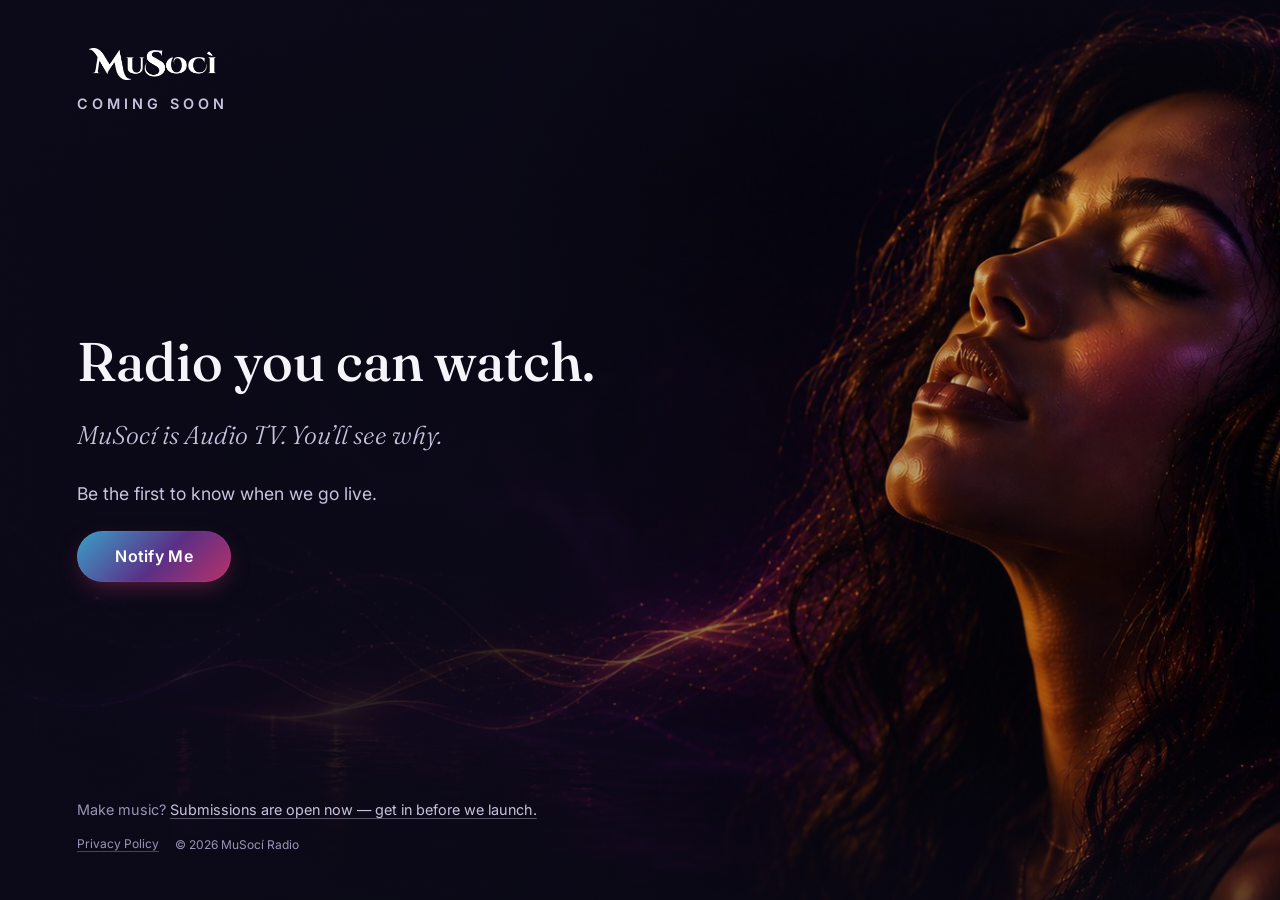
<file: index.html>
<!DOCTYPE html>
<html lang="en">
<head>
<meta charset="UTF-8" />
<meta name="viewport" content="width=device-width, initial-scale=1.0" />
<title>MuSocí Radio — Coming Soon</title>
<meta name="description" content="MuSocí Radio is coming soon. Radio you can watch. Be the first to know when we go live." />
<!-- Open Graph / social share preview -->
<meta property="og:site_name" content="MuSocí Radio" />
<meta property="og:type" content="website" />
<meta property="og:title" content="MuSocí Radio — Coming Soon" />
<meta property="og:description" content="Radio you can watch. Be the first to know when we go live." />
<meta property="og:url" content="https://musociradio.com/" />
<meta property="og:image" content="https://musociradio.com/hero.jpg?v=1" />
<meta name="twitter:card" content="summary_large_image" />
<meta name="twitter:title" content="MuSocí Radio — Coming Soon" />
<meta name="twitter:description" content="Radio you can watch. Be the first to know when we go live." />
<meta name="twitter:image" content="https://musociradio.com/hero.jpg?v=1" />
<link rel="icon" type="image/png" href="MuSoci_symbol_clr.png" />
<link rel="apple-touch-icon" href="MuSoci_symbol_clr.png" />
<link rel="preconnect" href="https://fonts.googleapis.com">
<link rel="preconnect" href="https://fonts.gstatic.com" crossorigin>
<link href="https://fonts.googleapis.com/css2?family=Fraunces:opsz,wght@9..144,300;9..144,500;9..144,600&family=Inter:wght@300;400;500;600;700&display=swap" rel="stylesheet">
<link rel="stylesheet" href="styles.css?v=3" />
</head>
<body>

<main class="hero">
  <div class="hero-overlay" aria-hidden="true"></div>

  <div class="hero-content">

    <div class="hero-top">
      <img src="MuSoci_text_wht.png" alt="MuSocí Radio" class="wordmark" />
      <p class="kicker">Coming Soon</p>
    </div>

    <div class="hero-mid">
      <h1 class="headline">
        Radio you can watch.<br />
        <span class="headline-sub">MuSocí is Audio TV. You&rsquo;ll see why.</span>
      </h1>

      <p class="signup-lead">Be the first to know when we go live.</p>

      <a href="notify.html" class="notify-cta">Notify Me</a>
    </div>

    <div class="hero-bottom">
      <p class="artist-line">
        Make music? <a href="https://form.jotform.com/260776450439060" class="artist-link">Submissions are open now — get in before we launch.</a>
      </p>

      <footer class="hero-footer">
        <!-- FLAG: swap to https://musociradio.com/privacy.html once the real site
             is live and DNS is pointed there. Currently points to the GitHub Pages legal site
             (musoci-legal repo) since the original Netlify legal deploy was blocked. -->
        <a href="https://musociradio.github.io/musoci-legal/privacy.html" class="footer-link">Privacy Policy</a>
        <span class="footer-copy">&copy; 2026 MuSocí Radio</span>
      </footer>
    </div>

  </div>
</main>

</body>
</html>
</file>
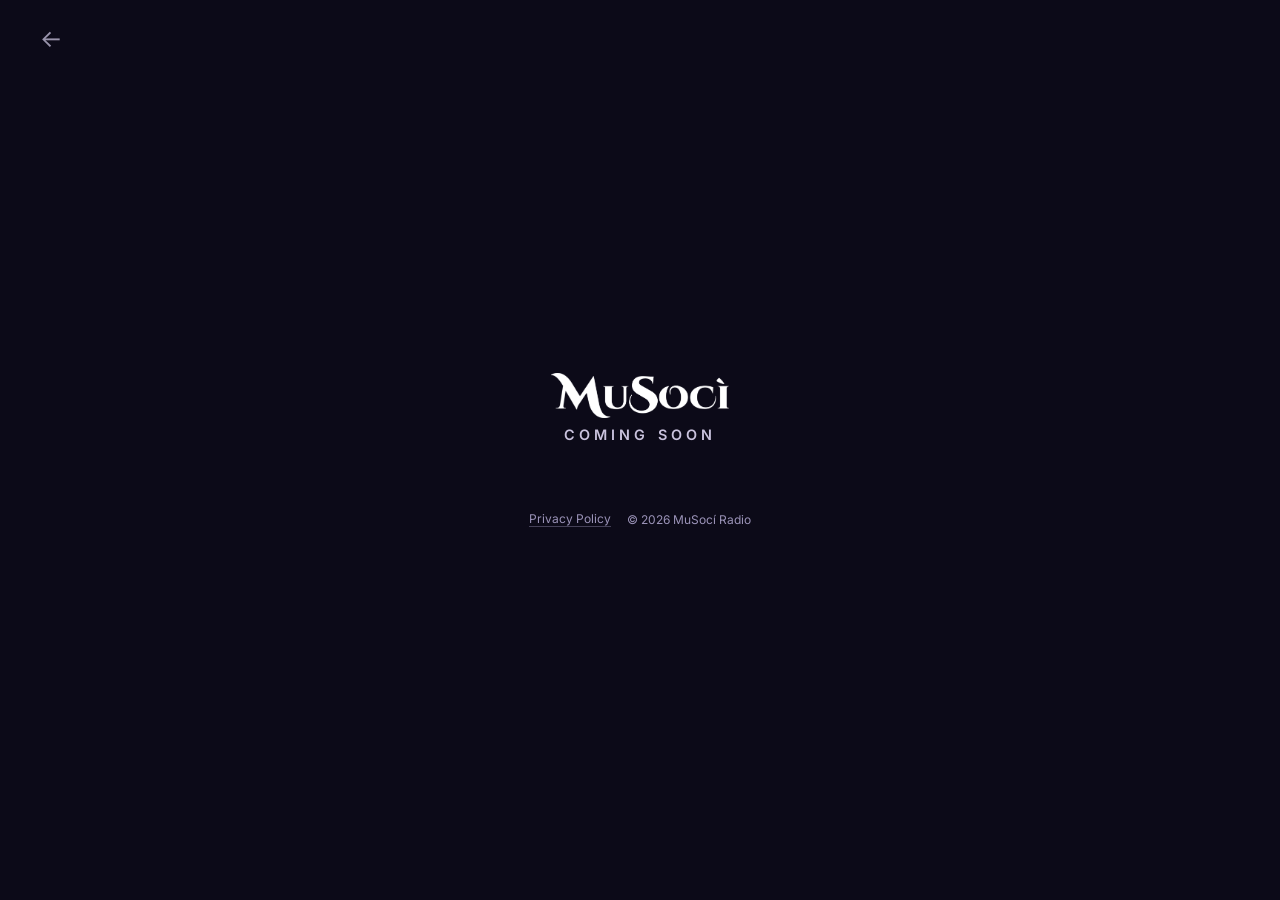
<file: notify.html>
<!DOCTYPE html>
<html lang="en">
<head>
<meta charset="UTF-8" />
<meta name="viewport" content="width=device-width, initial-scale=1.0" />
<title>MuSocí Radio — Notify Me</title>
<meta name="description" content="Be the first to know when MuSocí Radio goes live." />
<meta name="robots" content="noindex" />
<link rel="icon" type="image/png" href="MuSoci_symbol_clr.png" />
<link rel="apple-touch-icon" href="MuSoci_symbol_clr.png" />
<link rel="preconnect" href="https://fonts.googleapis.com">
<link rel="preconnect" href="https://fonts.gstatic.com" crossorigin>
<link href="https://fonts.googleapis.com/css2?family=Fraunces:opsz,wght@9..144,300;9..144,500;9..144,600&family=Inter:wght@300;400;500;600;700&display=swap" rel="stylesheet">
<link rel="stylesheet" href="styles.css?v=3" />
<script>
  (function (s, e, n, d, er) {
    s['Sender'] = er;
    s[er] = s[er] || function () {
      (s[er].q = s[er].q || []).push(arguments)
    }, s[er].l = 1 * new Date();
    s[er].on = function(event, callback) {
      s[er].listeners = s[er].listeners || {};
      (s[er].listeners[event] = s[er].listeners[event] || []).push(callback);
    };
    var a = e.createElement(n),
        m = e.getElementsByTagName(n)[0];
    a.async = 1;
    a.src = d;
    m.parentNode.insertBefore(a, m)
  })(window, document, 'script', 'https://cdn.sender.net/accounts_resources/universal.js', 'sender');
  sender('bee8ed750a2843')
</script>
</head>
<body>

<main class="notify-page">
  <a href="index.html" class="notify-back" aria-label="Back to home">&larr;</a>

  <div class="notify-content">
    <img src="MuSoci_text_wht.png" alt="MuSocí Radio" class="notify-wordmark" />
    <p class="notify-kicker">Coming Soon</p>

    <div class="signup-form-wrap">
      <div style="text-align: left" class="sender-form-field" data-sender-form-id="aQWyKM"></div>
    </div>

    <footer class="notify-footer">
      <!-- FLAG: swap to https://musociradio.com/privacy.html once the real site
           is live and DNS is pointed there. Currently points to the GitHub Pages legal site
           (musoci-legal repo) since the original Netlify legal deploy was blocked. -->
      <a href="https://musociradio.github.io/musoci-legal/privacy.html" class="footer-link">Privacy Policy</a>
      <span class="footer-copy">&copy; 2026 MuSocí Radio</span>
    </footer>
  </div>
</main>

</body>
</html>
</file>
<file: styles.css>
/* =========================================================
   MuSocí Radio — Coming Soon
   Single-screen hero. Palette + type pulled from the main
   site design system (see musoci-radio/css/styles.css).
   ========================================================= */

:root {
  --color-blue:      #3aa0c8;
  --color-purple:    #5b2f86;
  --color-magenta:   #b8326a;
  --color-pink:      #fe66c4;

  --bg-0: #0c0a18;
  --text-0: #f6f4fb;
  --text-1: #c9c2dd;
  --text-muted: #9b93b8;

  --grad-brand: linear-gradient(135deg, var(--color-blue) 0%, var(--color-purple) 55%, var(--color-magenta) 100%);

  --font-display: "Fraunces", Georgia, serif;
  --font-body: "Inter", -apple-system, BlinkMacSystemFont, "Segoe UI", sans-serif;
}

* { box-sizing: border-box; }

html, body {
  margin: 0;
  padding: 0;
  height: 100%;
  background: var(--bg-0);
  color: var(--text-0);
  font-family: var(--font-body);
}

.visually-hidden {
  position: absolute;
  width: 1px;
  height: 1px;
  padding: 0;
  margin: -1px;
  overflow: hidden;
  clip: rect(0, 0, 0, 0);
  white-space: nowrap;
  border: 0;
}

/* =========================================================
   HERO
   ========================================================= */

.hero {
  position: relative;
  min-height: 100dvh;
  width: 100%;
  overflow: hidden;
  background: var(--bg-0);
}

.hero::before {
  content: "";
  position: absolute;
  inset: 0;
  background: url("hero.jpg?v=1") no-repeat center center / cover;
  background-position: left center;
}

.hero-overlay {
  position: absolute;
  inset: 0;
  background:
    linear-gradient(90deg, rgba(12, 10, 24, 0.94) 0%, rgba(12, 10, 24, 0.86) 38%, rgba(12, 10, 24, 0.35) 62%, rgba(12, 10, 24, 0.08) 100%),
    linear-gradient(0deg, rgba(12, 10, 24, 0.55) 0%, rgba(12, 10, 24, 0) 22%, rgba(12, 10, 24, 0) 78%, rgba(12, 10, 24, 0.55) 100%);
}

.hero-content {
  position: relative;
  z-index: 1;
  min-height: 100dvh;
  display: flex;
  flex-direction: column;
  justify-content: space-between;
  padding: clamp(1.5rem, 4vw, 3rem) clamp(1.5rem, 6vw, 5rem);
  max-width: 720px;
}

/* --- Top: wordmark + kicker --- */

.hero-top {
  display: flex;
  flex-direction: column;
  align-items: center;
  align-self: flex-start;
  width: fit-content;
  max-width: 100%;
  gap: clamp(0.6rem, 1.6vh, 1rem);
}

.wordmark {
  height: clamp(26px, 3.6vh, 42px);
  width: auto;
  max-width: 100%;
  display: block;
}

.kicker {
  margin: 0;
  font-family: var(--font-body);
  font-weight: 600;
  font-size: clamp(0.75rem, 1.4vw, 0.9rem);
  letter-spacing: 0.28em;
  text-transform: uppercase;
  text-align: center;
  color: var(--text-1);

  /* LED shimmer, masked to the letterforms via background-clip: text
     so the glow only ever appears inside the glyphs themselves. */
  background-image: linear-gradient(
    100deg,
    var(--text-1) 0%,
    var(--text-1) 40%,
    #ffffff 48%,
    var(--color-pink) 52%,
    var(--text-1) 60%,
    var(--text-1) 100%
  );
  background-size: 280% 100%;
  background-position: 100% 0;
  -webkit-background-clip: text;
  background-clip: text;
  -webkit-text-fill-color: transparent;
  color: transparent;
  animation: kicker-shimmer 9.5s ease-in-out infinite;
}

@keyframes kicker-shimmer {
  0%   { background-position: 160% 0; }
  55%  { background-position: -60% 0; }
  100% { background-position: -60% 0; }
}

@media (prefers-reduced-motion: reduce) {
  .kicker {
    animation: none;
    background: none;
    -webkit-text-fill-color: currentColor;
    color: var(--text-1);
  }
}

/* --- Mid: headline + signup --- */

.hero-mid {
  display: flex;
  flex-direction: column;
  gap: clamp(1.25rem, 3vh, 2rem);
}

.headline {
  margin: 0;
  font-family: var(--font-display);
  font-weight: 500;
  line-height: 1.15;
  font-size: clamp(1.9rem, 5.2vw, 3.4rem);
  color: var(--text-0);
}

.headline-sub {
  display: inline-block;
  margin-top: 0.35em;
  font-weight: 300;
  font-style: italic;
  font-size: clamp(1.15rem, 2.6vw, 1.6rem);
  color: var(--text-1);
}

.signup-lead {
  margin: 0;
  font-size: clamp(0.95rem, 1.6vw, 1.1rem);
  color: var(--text-1);
}

/* --- "Notify Me" CTA button on the coming-soon hero ---
   Links to notify.html, which hosts the full Sender.net form
   (email + name) on its own branded dark page. */

.notify-cta {
  display: inline-flex;
  align-items: center;
  justify-content: center;
  align-self: flex-start;
  padding: 0.95rem 2.4rem;
  border-radius: 999px;
  border: none;
  background: var(--grad-brand);
  color: #fff;
  font-family: var(--font-body);
  font-weight: 600;
  font-size: 1rem;
  letter-spacing: 0.02em;
  text-decoration: none;
  cursor: pointer;
  box-shadow:
    0 8px 24px -8px rgba(184, 50, 106, 0.6),
    0 0 0 1px rgba(255, 255, 255, 0.04) inset;
  transition: transform 0.2s ease, box-shadow 0.2s ease;
}

.notify-cta:hover {
  transform: translateY(-2px);
  box-shadow:
    0 12px 28px -8px rgba(184, 50, 106, 0.75),
    0 0 0 1px rgba(255, 255, 255, 0.06) inset;
}

/* --- notify.html — standalone signup page --- */

.notify-page {
  min-height: 100dvh;
  width: 100%;
  background: var(--bg-0);
  display: flex;
  align-items: center;
  justify-content: center;
  padding: clamp(1.5rem, 4vw, 3rem);
  position: relative;
}

.notify-back {
  position: absolute;
  top: clamp(1.25rem, 3vh, 2rem);
  left: clamp(1.25rem, 4vw, 2.5rem);
  color: var(--text-1);
  text-decoration: none;
  font-size: 1.5rem;
  line-height: 1;
  opacity: 0.75;
  transition: opacity 0.2s ease, color 0.2s ease;
}

.notify-back:hover {
  opacity: 1;
  color: var(--text-0);
}

.notify-content {
  display: flex;
  flex-direction: column;
  align-items: center;
  text-align: center;
  gap: 0.5rem;
  max-width: 460px;
  width: 100%;
}

.notify-wordmark {
  height: clamp(32px, 5vh, 48px);
  width: auto;
}

.notify-kicker {
  margin: 0 0 1.75rem;
  font-family: var(--font-body);
  font-weight: 600;
  font-size: clamp(0.75rem, 1.4vw, 0.9rem);
  letter-spacing: 0.28em;
  text-transform: uppercase;
  color: var(--text-1);
}

.notify-content .signup-form-wrap {
  width: 100%;
}

/* --- Sender.net signup embed ---
   Sender injects its own markup/inline styles into .sender-form-field.
   These overrides target the common elements it renders (inputs, labels,
   submit button) to match the page's dark/brand look instead of Sender's
   default white-box styling. Class names below cover Sender's typical
   output; if their form builder changes markup, these may need a touch-up
   once the embed is live and actually rendered in a browser. */

.signup-form-wrap {
  max-width: 460px;
}

.signup-form-wrap .sender-form-field,
.signup-form-wrap form,
.signup-form-wrap .sender-form-container {
  background: transparent !important;
  box-shadow: none !important;
  border: none !important;
  padding: 0 !important;
  font-family: var(--font-body) !important;
}

.signup-form-wrap label,
.signup-form-wrap .sender-form-field-label {
  color: var(--text-1) !important;
  font-family: var(--font-body) !important;
  font-size: 0.8rem !important;
}

.signup-form-wrap input[type="text"],
.signup-form-wrap input[type="email"],
.signup-form-wrap .sender-form-field input {
  width: 100% !important;
  padding: 0.9rem 1.2rem !important;
  border-radius: 999px !important;
  border: 1px solid rgba(246, 244, 251, 0.22) !important;
  background: rgba(246, 244, 251, 0.06) !important;
  color: var(--text-0) !important;
  font-family: var(--font-body) !important;
  font-size: 0.95rem !important;
  margin-bottom: 0.75rem !important;
  box-sizing: border-box !important;
}

.signup-form-wrap input::placeholder {
  color: var(--text-muted) !important;
}

.signup-form-wrap input:focus {
  outline: none !important;
  border-color: var(--color-pink) !important;
  background: rgba(246, 244, 251, 0.1) !important;
}

.signup-form-wrap button,
.signup-form-wrap input[type="submit"],
.signup-form-wrap .sender-form-field button {
  width: auto !important;
  padding: 0.9rem 1.9rem !important;
  border-radius: 999px !important;
  border: none !important;
  background: var(--grad-brand) !important;
  color: #fff !important;
  font-family: var(--font-body) !important;
  font-weight: 600 !important;
  font-size: 0.95rem !important;
  letter-spacing: 0.02em !important;
  cursor: pointer !important;
  box-shadow:
    0 8px 24px -8px rgba(184, 50, 106, 0.6),
    0 0 0 1px rgba(255, 255, 255, 0.04) inset !important;
  transition: transform 0.2s ease, box-shadow 0.2s ease !important;
}

.signup-form-wrap button:hover,
.signup-form-wrap input[type="submit"]:hover {
  transform: translateY(-2px);
  box-shadow:
    0 12px 28px -8px rgba(184, 50, 106, 0.75),
    0 0 0 1px rgba(255, 255, 255, 0.06) inset !important;
}

/* --- Bottom: artist line + footer --- */

.hero-bottom {
  display: flex;
  flex-direction: column;
  gap: clamp(0.75rem, 2vh, 1.25rem);
}

.artist-line {
  margin: 0;
  font-size: clamp(0.8rem, 1.3vw, 0.9rem);
  color: var(--text-muted);
}

.artist-link {
  color: var(--text-1);
  text-decoration: underline;
  text-underline-offset: 3px;
  text-decoration-color: rgba(201, 194, 221, 0.4);
}

.artist-link:hover {
  color: var(--text-0);
  text-decoration-color: var(--color-pink);
}

.hero-footer {
  display: flex;
  align-items: center;
  gap: 1rem;
  font-size: 0.75rem;
  color: var(--text-muted);
}

.footer-link {
  color: var(--text-muted);
  text-decoration: none;
  border-bottom: 1px solid rgba(155, 147, 184, 0.4);
}

.footer-link:hover {
  color: var(--text-1);
  border-color: var(--text-1);
}

.footer-copy {
  color: var(--text-muted);
}

/* =========================================================
   RESPONSIVE — portrait / mobile
   ========================================================= */

@media (max-width: 720px) {
  .hero::before {
    /* Favor the subject (right side of the source photo) once the
       frame gets cropped narrow; the overlay keeps text legible
       over whatever part of the image sits behind it. */
    background-position: 68% center;
  }

  .hero-overlay {
    background:
      linear-gradient(180deg, rgba(12, 10, 24, 0.88) 0%, rgba(12, 10, 24, 0.72) 45%, rgba(12, 10, 24, 0.9) 100%),
      linear-gradient(90deg, rgba(12, 10, 24, 0.6) 0%, rgba(12, 10, 24, 0.3) 100%);
  }

  .hero-content {
    max-width: 100%;
  }

  .signup-form {
    max-width: 100%;
  }

  .hero-footer {
    flex-wrap: wrap;
    row-gap: 0.4rem;
  }
}

@media (max-height: 560px) {
  .hero-content {
    gap: 0.75rem;
  }
}

/* Notify page footer — privacy link at point of data collection */
.notify-footer {
  display: flex;
  align-items: center;
  justify-content: center;
  flex-wrap: wrap;
  gap: 1rem;
  row-gap: 0.4rem;
  margin-top: 1.5rem;
  font-size: 0.75rem;
  color: var(--text-muted);
}
</file>
